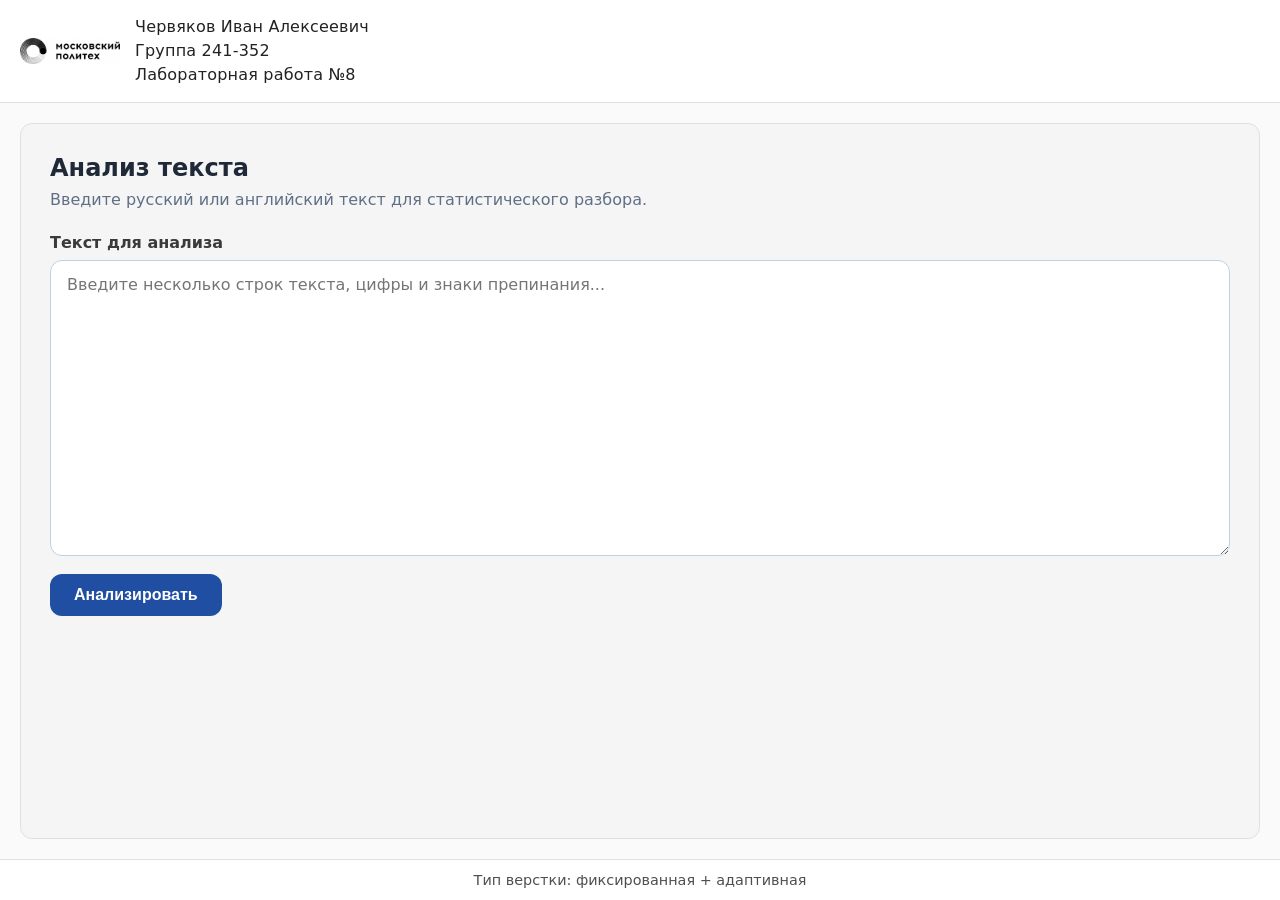
<file: lab8/index.html>
<!DOCTYPE html>
<html lang="ru">
<head>
    <meta charset="UTF-8">
    <meta name="viewport" content="width=device-width, initial-scale=1.0">
    <title>ЛР8. Анализ текста</title>
    <link rel="stylesheet" href="styles.css">
</head>
<body>
    <header>
        <img src="logo.jpg" alt="Логотип университета" class="logo">
        <h1>
            Червяков Иван Алексеевич<br>
            Группа 241-352<br>
            Лабораторная работа №8
        </h1>
    </header>

    <main>
        <div class="lab-content">
            <h2>Анализ текста</h2>
            <p class="subtitle">Введите русский или английский текст для статистического разбора.</p>

            <form action="result.php" method="post" class="lab-form">
                <label class="form-row">
                    <span>Текст для анализа</span>
                    <textarea name="data" rows="14" placeholder="Введите несколько строк текста, цифры и знаки препинания..."></textarea>
                </label>

                <button type="submit">Анализировать</button>
            </form>
        </div>
    </main>

    <footer>
        Тип верстки: фиксированная + адаптивная
    </footer>
</body>
</html>
</file>
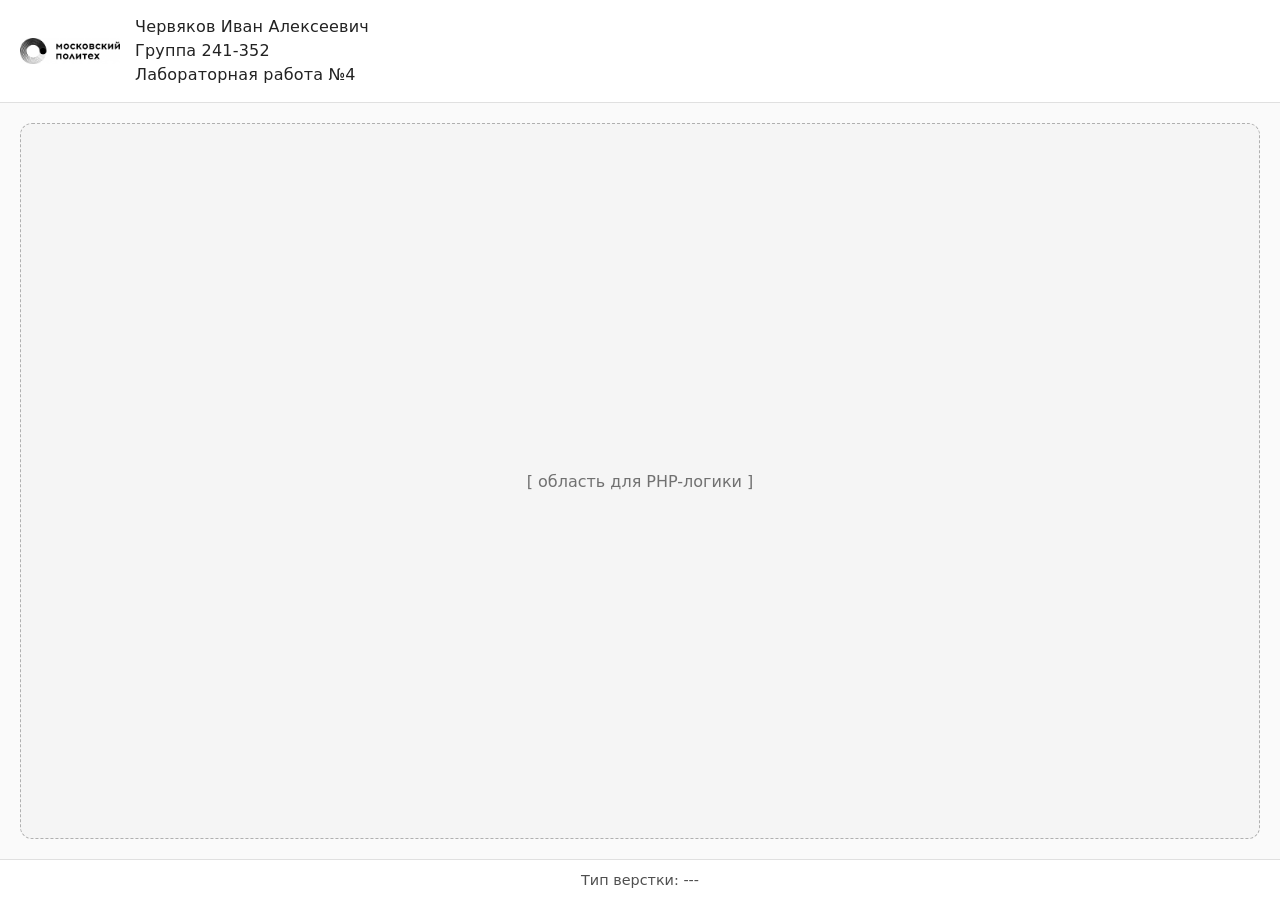
<file: lab9/template.html>
<!DOCTYPE html>
<html lang="ru">
<head>
    <meta charset="UTF-8">
    <title>Червяков Иван Алексеевич — Группа 241-352 — Лабораторная работа №4</title>
    <style>
        * {
            margin: 0;
            padding: 0;
            box-sizing: border-box;
        }

        body {
            font-family: system-ui, -apple-system, 'Segoe UI', Roboto, sans-serif;
            background-color: #fafafa;
            min-height: 100vh;
            display: flex;
            flex-direction: column;
        }

        header {
            display: flex;
            align-items: center; 
            gap: 15px;             
            padding: 15px 20px;
            background-color: #ffffff;
            border-bottom: 1px solid #e0e0e0;
            flex-wrap: wrap;    
        }

        .logo {
            width: 100px;          
            height: auto;
            border-radius: 4px;
        }

        header h1 {
            font-size: 1rem;       
            font-weight: 400;
            line-height: 1.5;
            color: #222;
            letter-spacing: 0.2px;
        }

        main {
            flex: 1;
            padding: 30px 20px;
            background-color: #f5f5f5;
            border: 1px dashed #b0b0b0;
            margin: 20px;
            border-radius: 12px;
            display: flex;
            align-items: center;
            justify-content: center;
            font-size: 1rem;
            color: #3a3a3a;
        }

        footer {
            padding: 12px 20px;
            background-color: #ffffff;
            border-top: 1px solid #e0e0e0;
            font-size: 0.9rem;
            color: #4f4f4f;
            text-align: center;
        }

        @media (max-width: 480px) {
            header {
                gap: 10px;
                padding: 12px;
            }
            .logo {
                width: 48px;
            }
            header h1 {
                font-size: 0.9rem;
            }
        }
    </style>
</head>
<body>

<header>
    <img src="logo.jpg" alt="Логотип университета" class="logo">
    <h1>
        Червяков Иван Алексеевич<br>
        Группа 241-352<br>
        Лабораторная работа №4
    </h1>
</header>

<main>
    <!-- Здесь будет размещаться PHP-код в лабораторных работах -->
    <span style="opacity: 0.7;">[ область для PHP-логики ]</span>
</main>

<footer>
    Тип верстки: ---
</footer>

</body>
</html>
</file>
<file: lab8/styles.css>
* {
    margin: 0;
    padding: 0;
    box-sizing: border-box;
}

body {
    font-family: system-ui, -apple-system, 'Segoe UI', Roboto, sans-serif;
    background-color: #fafafa;
    min-height: 100vh;
    display: flex;
    flex-direction: column;
}

header {
    display: flex;
    align-items: center;
    gap: 15px;
    padding: 15px 20px;
    background-color: #ffffff;
    border-bottom: 1px solid #e0e0e0;
    flex-wrap: wrap;
}

.logo {
    width: 100px;
    height: auto;
    border-radius: 4px;
}

header h1 {
    font-size: 1rem;
    font-weight: 400;
    line-height: 1.5;
    color: #222;
    letter-spacing: 0.2px;
    flex: 1;
}

.back-link {
    display: inline-flex;
    align-items: center;
    justify-content: center;
    padding: 8px 16px;
    border-radius: 12px;
    background: #1f4ea3;
    color: #ffffff;
    text-decoration: none;
    font-size: 0.9rem;
    font-weight: 600;
    transition: background 0.2s;
}

.back-link:hover {
    background: #163d7a;
}

main {
    flex: 1;
    padding: 30px 20px;
    background-color: #f5f5f5;
    margin: 20px;
    border-radius: 12px;
    border: 1px solid #e0e0e0;
    display: flex;
    align-items: flex-start;
    justify-content: center;
    color: #3a3a3a;
}

.lab-content {
    max-width: 1180px;
    width: 100%;
}

.lab-content h2 {
    margin-bottom: 8px;
    color: #1f2937;
}

.subtitle {
    margin-bottom: 24px;
    color: #5f7086;
}

.lab-form {
    display: grid;
    gap: 18px;
}

.form-row {
    display: grid;
    gap: 8px;
}

.form-row span {
    font-weight: 700;
}

textarea {
    width: 100%;
    padding: 14px 16px;
    border: 1px solid #bfd0e3;
    border-radius: 12px;
    resize: vertical;
    font: inherit;
    background: #fff;
}

button {
    display: inline-flex;
    align-items: center;
    justify-content: center;
    width: fit-content;
    padding: 12px 24px;
    border-radius: 12px;
    border: none;
    background: #1f4ea3;
    color: #ffffff;
    font-size: 1rem;
    font-weight: 700;
    cursor: pointer;
    transition: background 0.2s;
}

button:hover {
    background: #163d7a;
}

.source-text {
    margin-bottom: 24px;
    padding: 18px;
    border-radius: 14px;
    background: #fff2cc;
    color: #7a3b00;
    font-style: italic;
    line-height: 1.6;
    border-left: 4px solid #fbbf24;
}

.empty-state {
    padding: 18px;
    border-radius: 14px;
    background: #ffe4e8;
    color: #b42318;
    font-weight: 700;
    text-align: center;
}

.result-table {
    width: 100%;
    border-collapse: collapse;
    margin-bottom: 24px;
    background: #fff;
    border-radius: 12px;
    overflow: hidden;
    box-shadow: 0 4px 8px rgba(0,0,0,0.03);
}

.result-table th,
.result-table td {
    border: 1px solid #d5deea;
    padding: 10px 12px;
    text-align: left;
    vertical-align: top;
}

.result-table th {
    background: #eef4fb;
    font-weight: 600;
}

.columns {
    display: grid;
    gap: 20px;
    grid-template-columns: repeat(auto-fit, minmax(320px, 1fr));
}

.table-card {
    background: #ffffff;
    border-radius: 18px;
    padding: 20px;
    box-shadow: 0 8px 16px rgba(32, 57, 95, 0.06);
    border: 1px solid #e9edf2;
}

.table-card h3 {
    margin-bottom: 16px;
    color: #1f2937;
    font-size: 1.1rem;
}

.compact {
    margin-bottom: 0;
}

footer {
    padding: 12px 20px;
    background-color: #ffffff;
    border-top: 1px solid #e0e0e0;
    font-size: 0.9rem;
    color: #4f4f4f;
    text-align: center;
}

@media (max-width: 720px) {
    header {
        flex-direction: column;
        align-items: flex-start;
        gap: 10px;
    }

    .logo {
        width: 80px;
    }

    main {
        margin: 10px;
        padding: 20px 15px;
    }

    .columns {
        grid-template-columns: 1fr;
    }
}

@media (max-width: 480px) {
    header h1 {
        font-size: 0.9rem;
    }

    .back-link {
        align-self: flex-start;
    }
}
</file>
